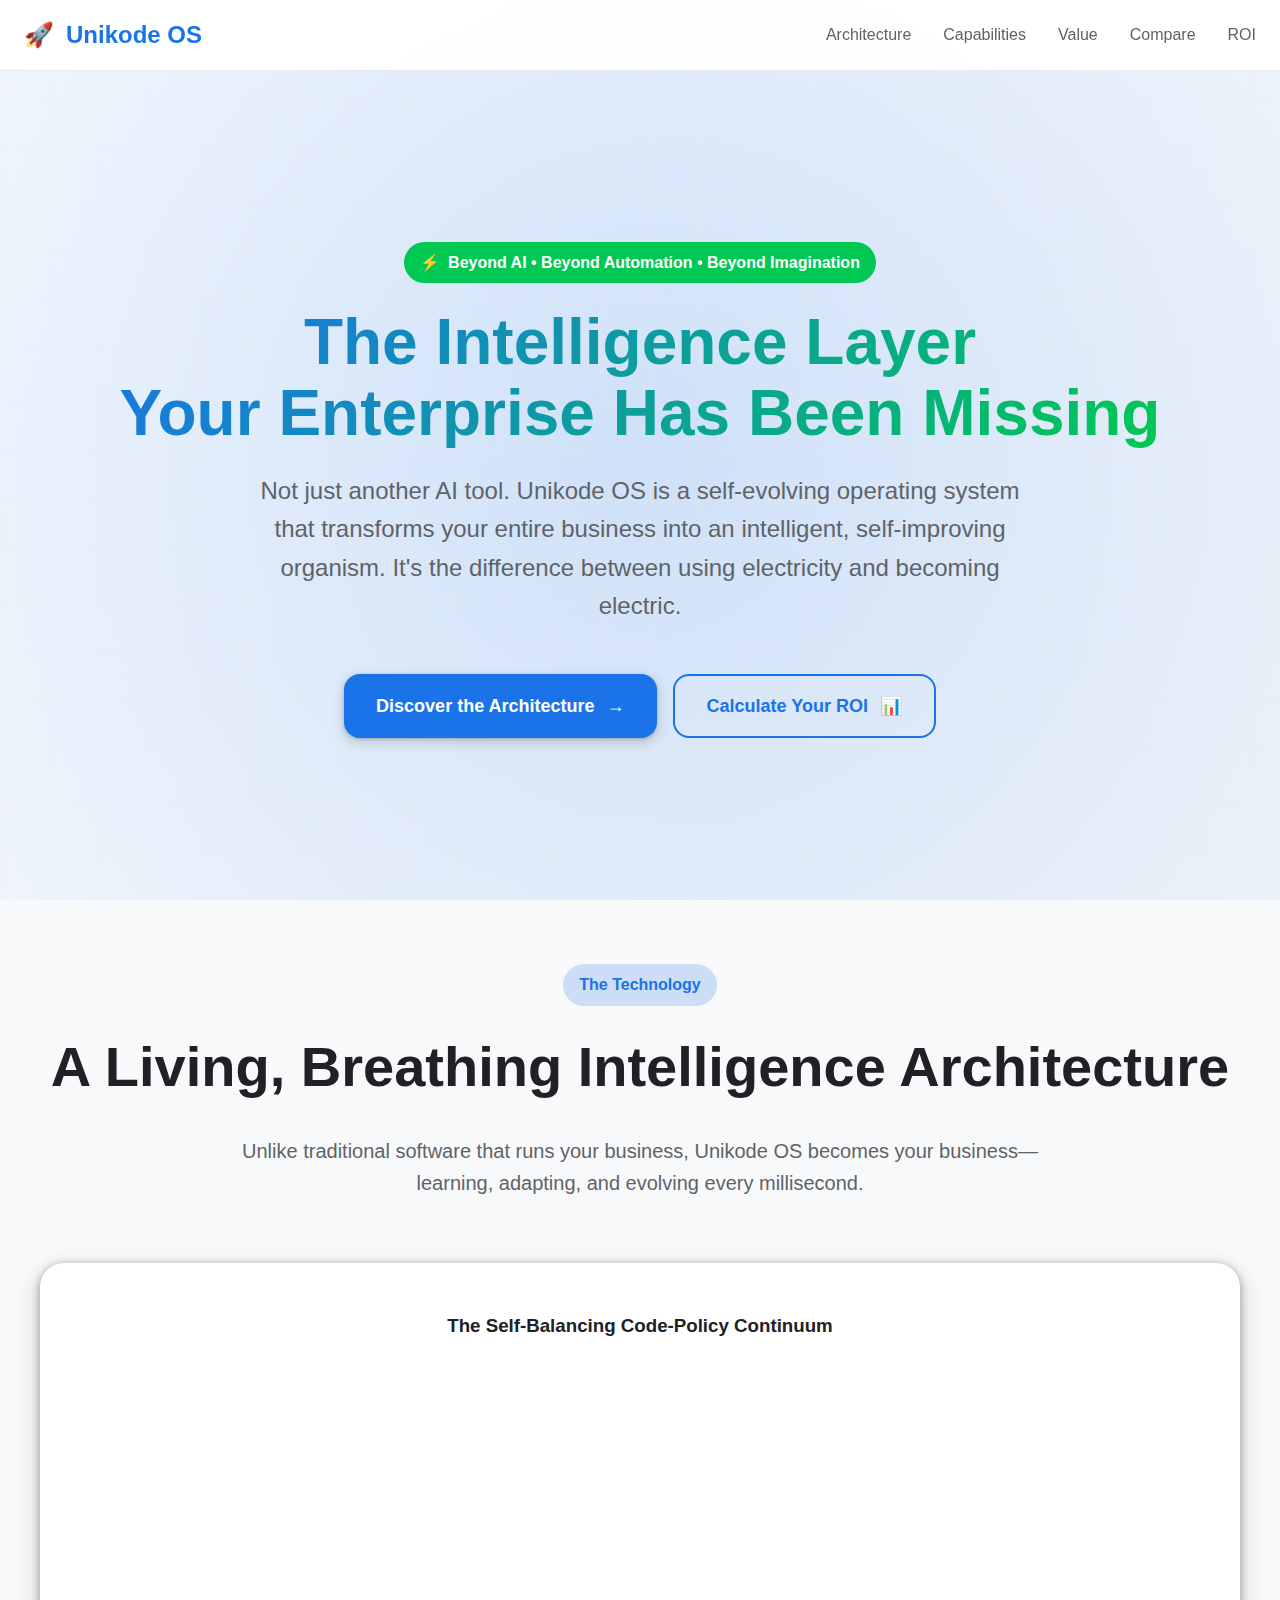
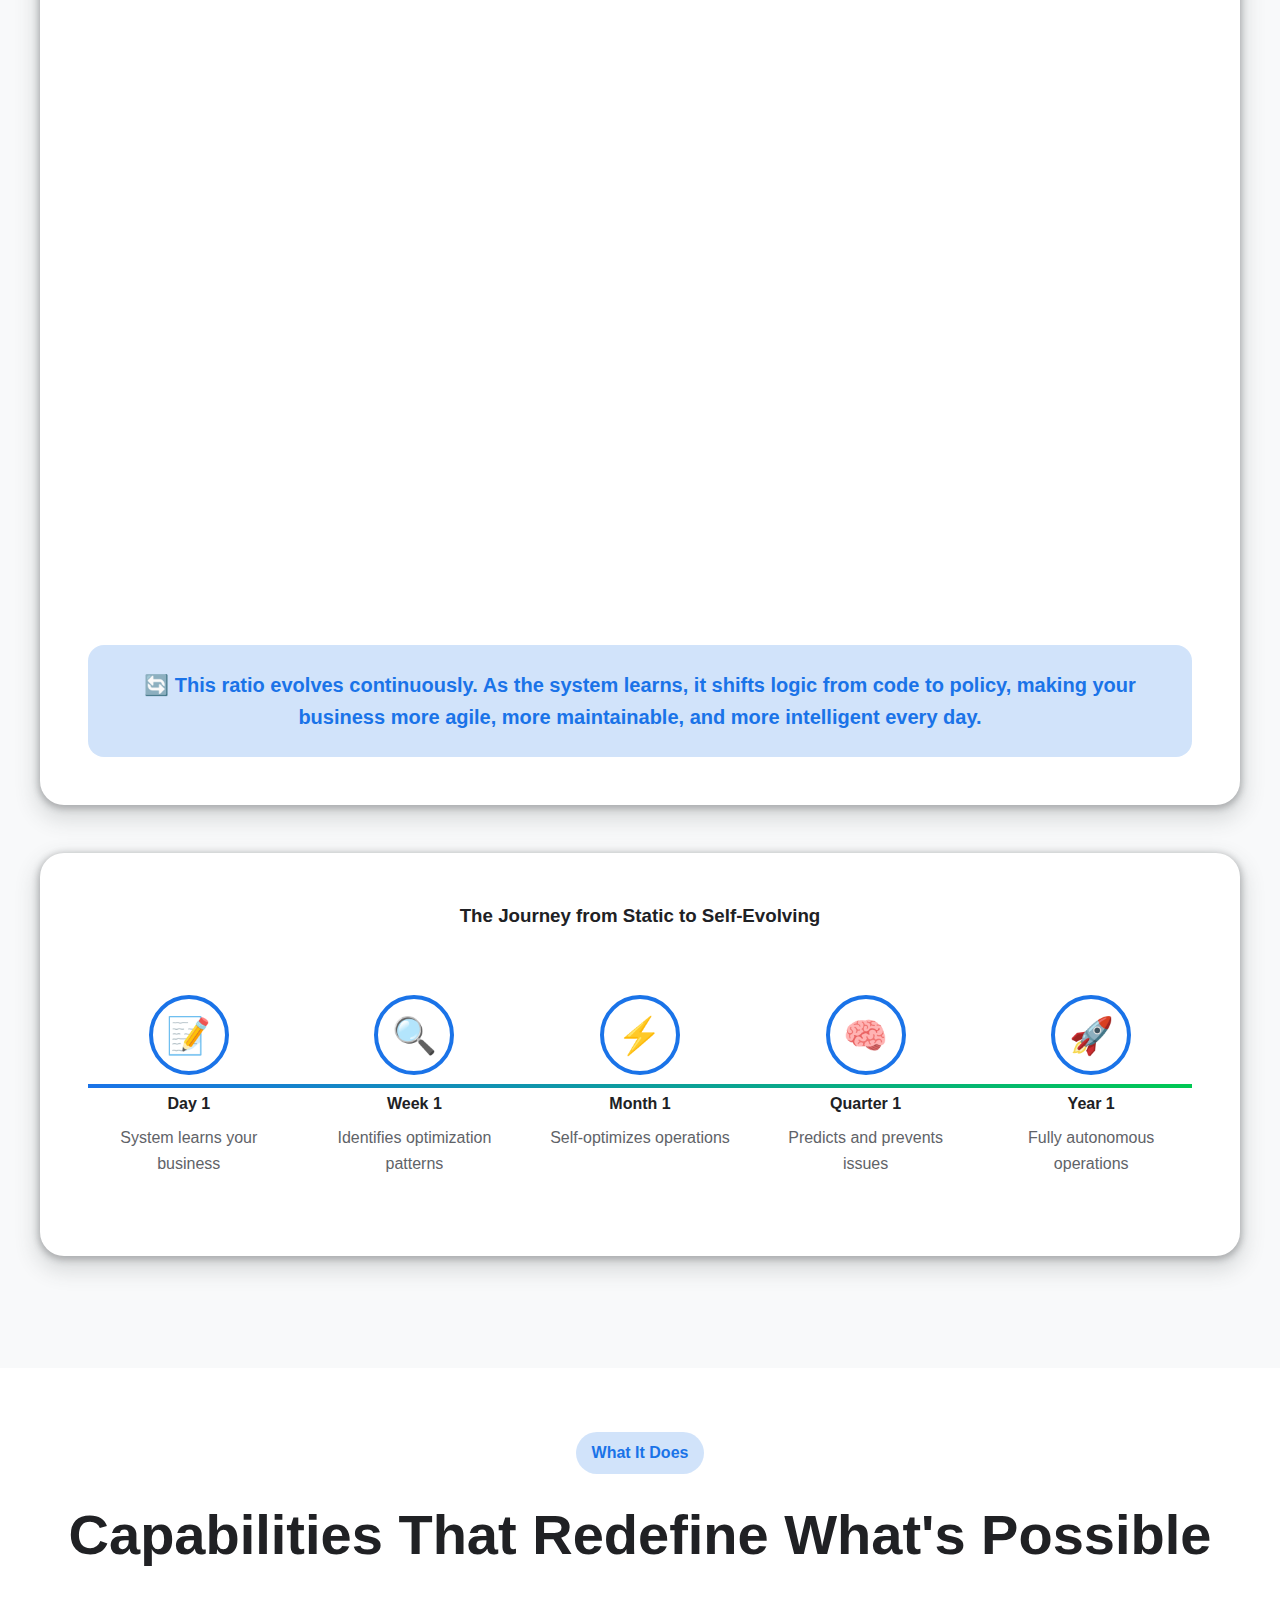
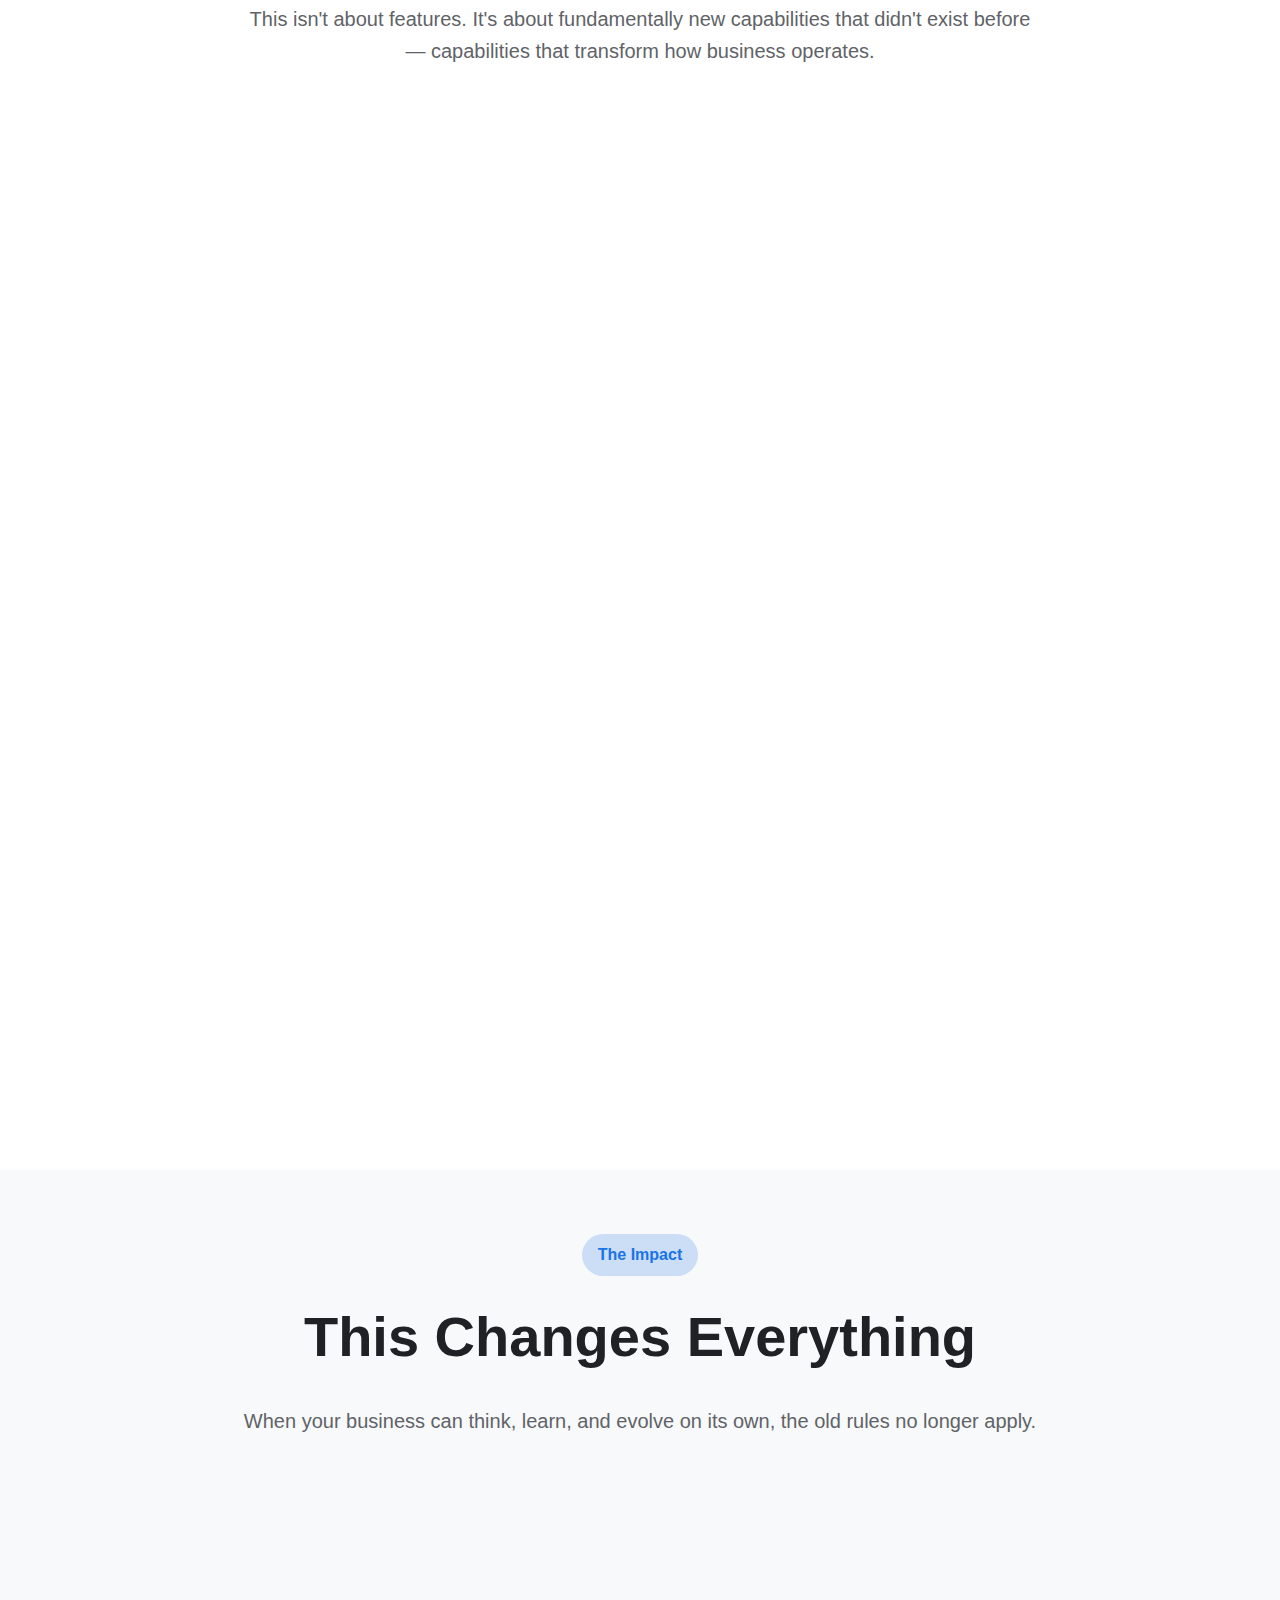
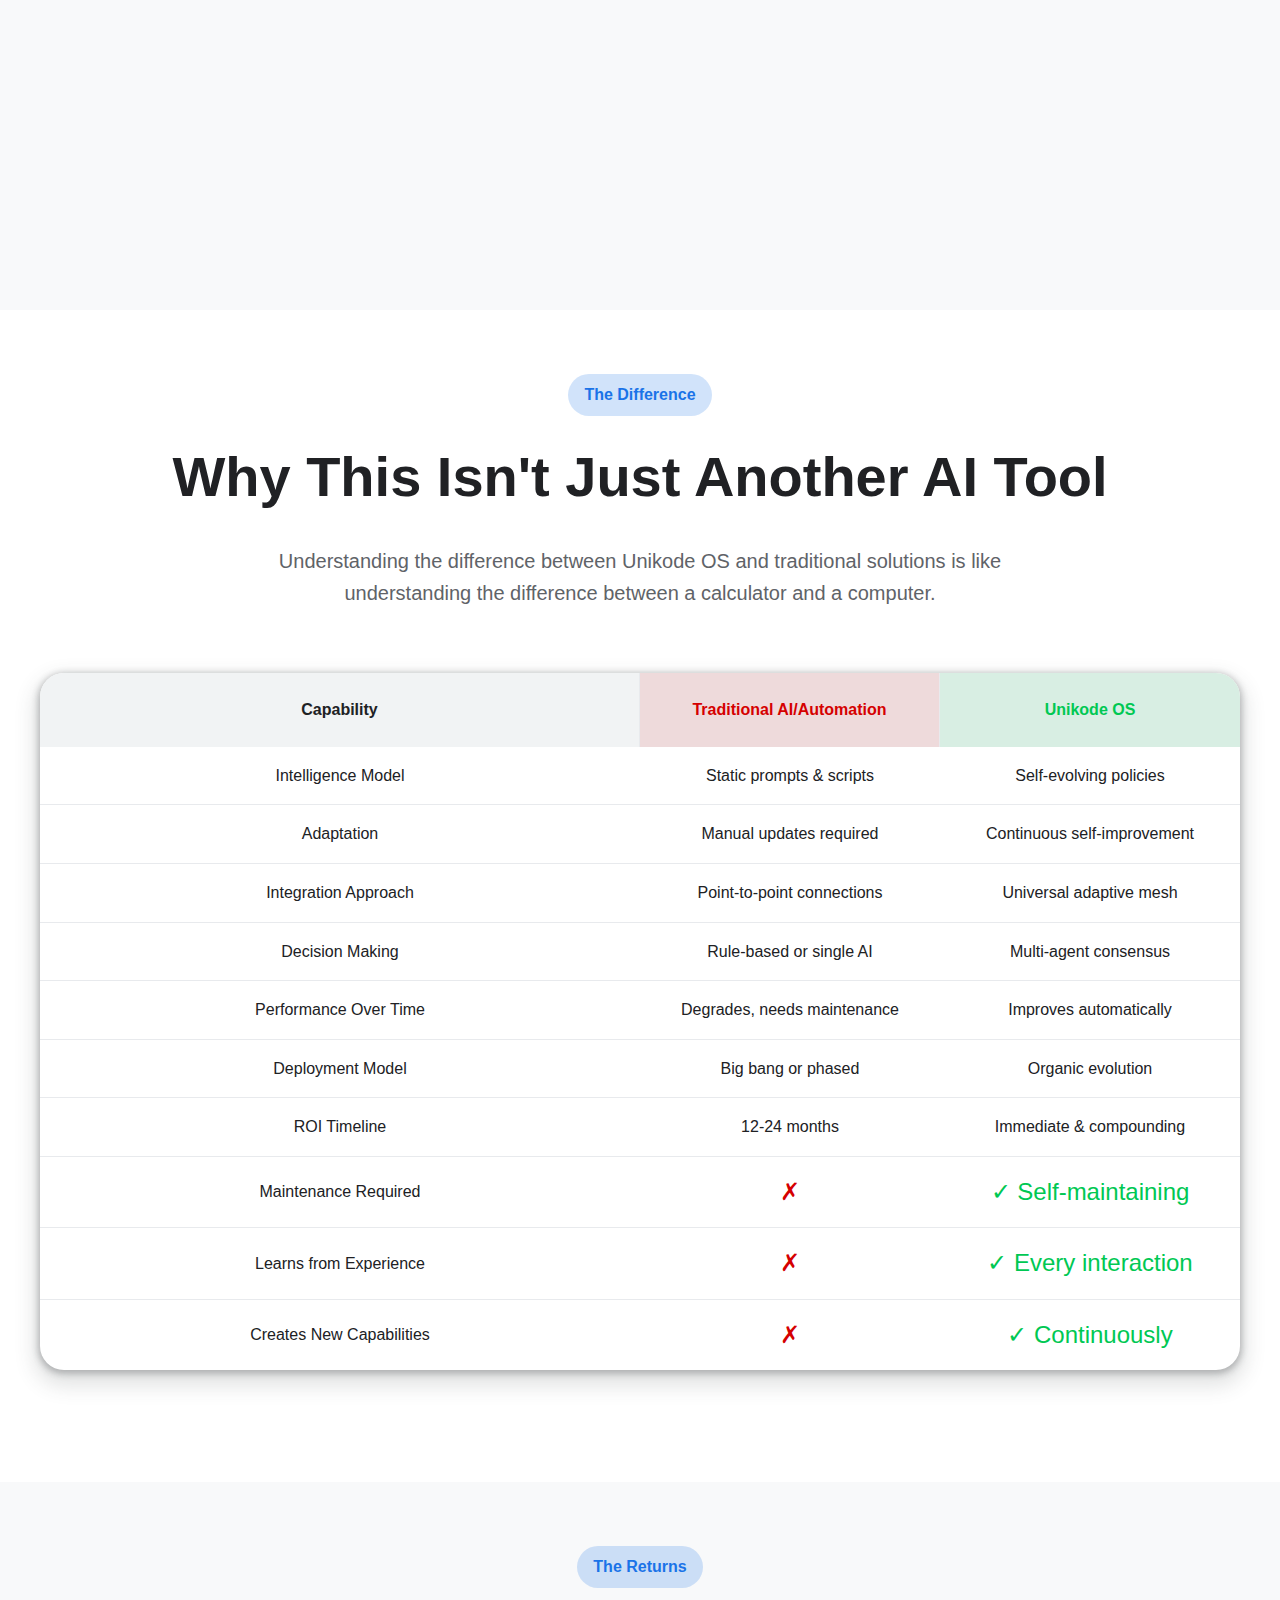
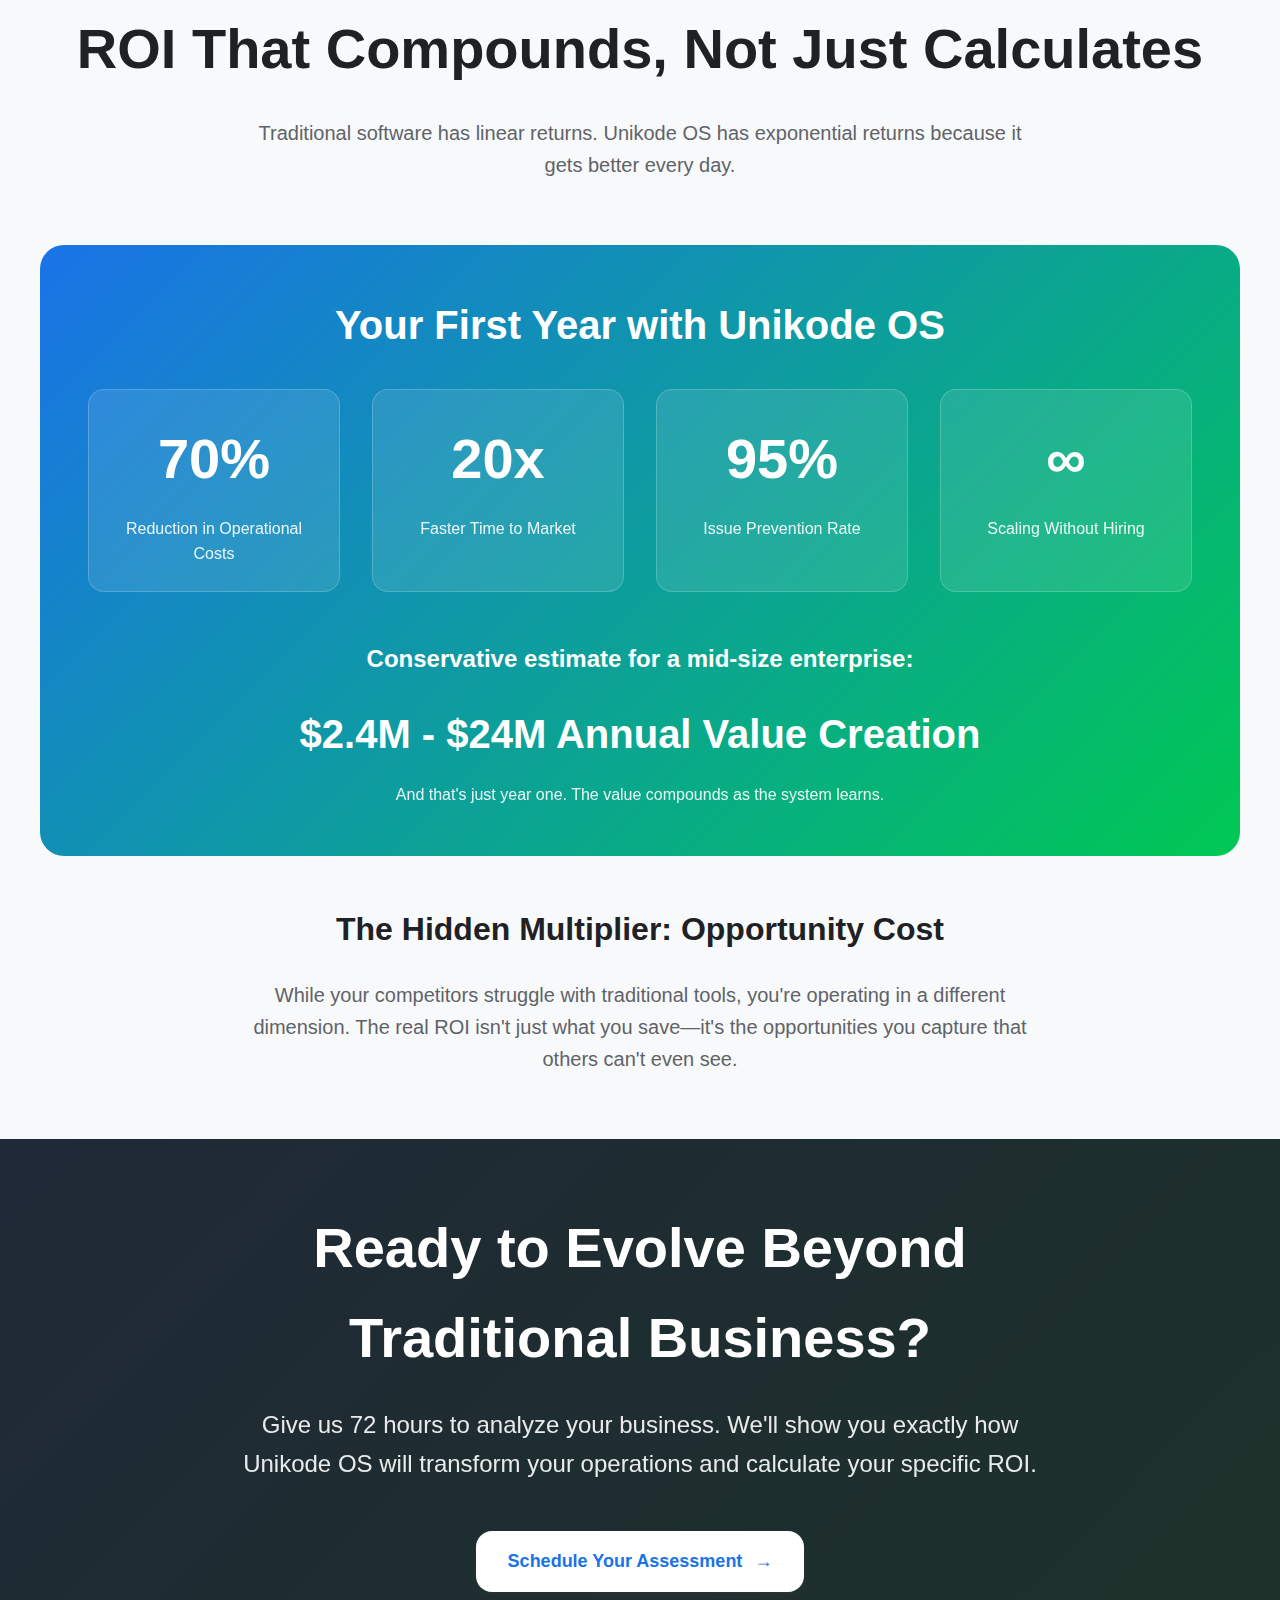
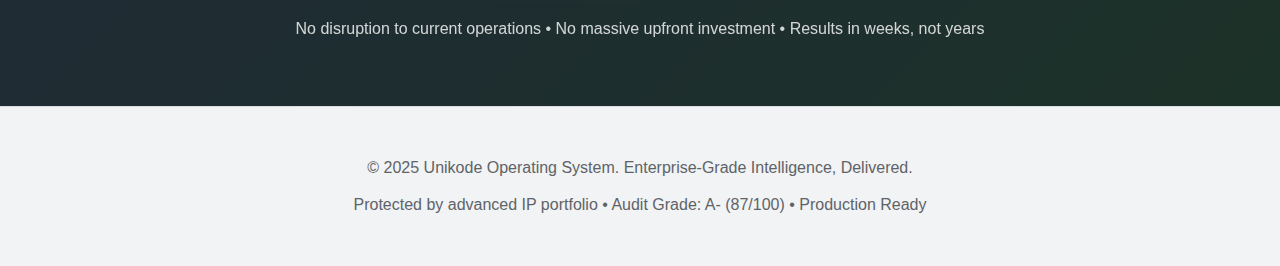
<file: unikode-website.html>
<!doctype html>
<html lang="en">
<head>
    <meta charset="utf-8">
    <meta name="viewport" content="width=device-width, initial-scale=1, viewport-fit=cover">
    <meta name="apple-mobile-web-app-capable" content="yes">
    <meta name="apple-mobile-web-app-status-bar-style" content="black-translucent">
    <title>Unikode OS: The Intelligence Layer Your Enterprise Has Been Missing</title>
    <style>
        /* Enhanced CSS Variables with Premium Feel */
        :root {
            /* Premium Color Palette */
            --primary: #1a73e8;
            --primary-dark: #1557b0;
            --primary-light: #4285f4;
            --primary-glow: rgba(26, 115, 232, 0.2);
            
            --secondary: #00c853;
            --secondary-dark: #00a843;
            --secondary-light: #00e676;
            
            --accent: #ff6d00;
            --accent-light: #ff9100;
            
            --success: #00c853;
            --warning: #ffab00;
            --danger: #d50000;
            --info: #00b8d4;
            
            /* Sophisticated Grays */
            --text-primary: #202124;
            --text-secondary: #5f6368;
            --text-muted: #9aa0a6;
            --text-inverse: #ffffff;
            
            --bg-primary: #ffffff;
            --bg-secondary: #f8f9fa;
            --bg-tertiary: #f1f3f4;
            --bg-elevated: #ffffff;
            --bg-dark: #202124;
            
            --border: #dadce0;
            --border-light: #e8eaed;
            
            /* Premium Shadows */
            --shadow-sm: 0 1px 2px 0 rgba(60,64,67,0.3), 0 1px 3px 1px rgba(60,64,67,0.15);
            --shadow-md: 0 1px 3px 0 rgba(60,64,67,0.3), 0 4px 8px 3px rgba(60,64,67,0.15);
            --shadow-lg: 0 2px 6px 2px rgba(60,64,67,0.3), 0 10px 20px 6px rgba(60,64,67,0.15);
            --shadow-xl: 0 4px 12px 4px rgba(60,64,67,0.3), 0 20px 40px 12px rgba(60,64,67,0.15);
            
            /* Spacing & Layout */
            --space-xs: 0.5rem;
            --space-sm: 0.75rem;
            --space-md: 1rem;
            --space-lg: 1.5rem;
            --space-xl: 2rem;
            --space-2xl: 3rem;
            --space-3xl: 4rem;
            
            /* Typography Scale */
            --text-xs: clamp(0.75rem, 1.5vw, 0.875rem);
            --text-sm: clamp(0.875rem, 2vw, 1rem);
            --text-base: clamp(1rem, 2.5vw, 1.125rem);
            --text-lg: clamp(1.125rem, 3vw, 1.25rem);
            --text-xl: clamp(1.25rem, 3.5vw, 1.5rem);
            --text-2xl: clamp(1.5rem, 4vw, 2rem);
            --text-3xl: clamp(2rem, 5vw, 2.5rem);
            --text-4xl: clamp(2.5rem, 6vw, 3.5rem);
            --text-5xl: clamp(3rem, 7vw, 4rem);
            
            /* Animations */
            --transition-fast: 150ms cubic-bezier(0.4, 0, 0.2, 1);
            --transition-base: 250ms cubic-bezier(0.4, 0, 0.2, 1);
            --transition-slow: 350ms cubic-bezier(0.4, 0, 0.2, 1);
            
            /* Borders */
            --radius-sm: 0.5rem;
            --radius-md: 0.75rem;
            --radius-lg: 1rem;
            --radius-xl: 1.5rem;
            --radius-2xl: 2rem;
            --radius-full: 9999px;
        }

        /* Dark Theme */
        @media (prefers-color-scheme: dark) {
            :root {
                --text-primary: #e8eaed;
                --text-secondary: #9aa0a6;
                --text-muted: #5f6368;
                
                --bg-primary: #202124;
                --bg-secondary: #292a2d;
                --bg-tertiary: #35363a;
                --bg-elevated: #292a2d;
                
                --border: #5f6368;
                --border-light: #35363a;
                
                --primary-glow: rgba(66, 133, 244, 0.3);
            }
        }

        /* Reset & Base */
        *, *::before, *::after {
            margin: 0;
            padding: 0;
            box-sizing: border-box;
        }

        html {
            font-family: -apple-system, BlinkMacSystemFont, 'Segoe UI', 'Roboto', 'Helvetica Neue', sans-serif;
            scroll-behavior: smooth;
            scroll-padding-top: 80px;
        }

        body {
            background: var(--bg-primary);
            color: var(--text-primary);
            line-height: 1.6;
            overflow-x: hidden;
            position: relative;
        }

        /* Skip Links */
        .skip-links {
            position: absolute;
            top: -100px;
            left: 0;
            background: var(--primary);
            color: var(--text-inverse);
            padding: var(--space-sm) var(--space-md);
            text-decoration: none;
            z-index: 10000;
            border-radius: var(--radius-md);
        }

        .skip-links:focus {
            top: var(--space-sm);
            left: var(--space-sm);
        }

        /* Navigation Bar */
        .navbar {
            position: fixed;
            top: 0;
            left: 0;
            right: 0;
            background: rgba(255, 255, 255, 0.95);
            backdrop-filter: blur(10px);
            -webkit-backdrop-filter: blur(10px);
            border-bottom: 1px solid var(--border-light);
            z-index: 1000;
            transition: var(--transition-base);
        }

        @media (prefers-color-scheme: dark) {
            .navbar {
                background: rgba(32, 33, 36, 0.95);
            }
        }

        .navbar-content {
            max-width: 1400px;
            margin: 0 auto;
            padding: var(--space-md) var(--space-lg);
            display: flex;
            justify-content: space-between;
            align-items: center;
        }

        .navbar-brand {
            font-size: var(--text-xl);
            font-weight: 700;
            color: var(--primary);
            text-decoration: none;
            display: flex;
            align-items: center;
            gap: var(--space-sm);
        }

        .navbar-menu {
            display: flex;
            gap: var(--space-xl);
            list-style: none;
        }

        @media (max-width: 768px) {
            .navbar-menu {
                display: none;
            }
        }

        .navbar-link {
            color: var(--text-secondary);
            text-decoration: none;
            font-weight: 500;
            transition: var(--transition-fast);
            position: relative;
        }

        .navbar-link:hover {
            color: var(--primary);
        }

        .navbar-link::after {
            content: '';
            position: absolute;
            bottom: -5px;
            left: 0;
            right: 0;
            height: 2px;
            background: var(--primary);
            transform: scaleX(0);
            transition: transform var(--transition-base);
        }

        .navbar-link:hover::after {
            transform: scaleX(1);
        }

        /* Hero Section */
        .hero {
            min-height: 100vh;
            display: flex;
            align-items: center;
            justify-content: center;
            position: relative;
            overflow: hidden;
            background: linear-gradient(135deg, var(--bg-primary) 0%, var(--bg-secondary) 100%);
            padding-top: 80px;
        }

        .hero-background {
            position: absolute;
            top: 0;
            left: 0;
            right: 0;
            bottom: 0;
            overflow: hidden;
        }

        .hero-gradient {
            position: absolute;
            width: 200%;
            height: 200%;
            top: -50%;
            left: -50%;
            background: radial-gradient(circle at center, var(--primary-glow) 0%, transparent 70%);
            animation: rotate 30s linear infinite;
        }

        @keyframes rotate {
            from { transform: rotate(0deg); }
            to { transform: rotate(360deg); }
        }

        .hero-grid {
            position: absolute;
            top: 0;
            left: 0;
            right: 0;
            bottom: 0;
            background-image: 
                linear-gradient(var(--border-light) 1px, transparent 1px),
                linear-gradient(90deg, var(--border-light) 1px, transparent 1px);
            background-size: 50px 50px;
            opacity: 0.3;
        }

        .hero-content {
            position: relative;
            z-index: 1;
            max-width: 1200px;
            margin: 0 auto;
            padding: var(--space-2xl);
            text-align: center;
        }

        .hero-badge {
            display: inline-flex;
            align-items: center;
            gap: var(--space-xs);
            background: var(--success);
            color: white;
            padding: var(--space-xs) var(--space-md);
            border-radius: var(--radius-full);
            font-size: var(--text-sm);
            font-weight: 600;
            margin-bottom: var(--space-lg);
            animation: fadeInDown 0.6s ease-out;
        }

        @keyframes fadeInDown {
            from {
                opacity: 0;
                transform: translateY(-20px);
            }
            to {
                opacity: 1;
                transform: translateY(0);
            }
        }

        .hero-title {
            font-size: var(--text-5xl);
            font-weight: 800;
            line-height: 1.1;
            margin-bottom: var(--space-lg);
            background: linear-gradient(135deg, var(--primary), var(--secondary));
            -webkit-background-clip: text;
            -webkit-text-fill-color: transparent;
            background-clip: text;
            animation: fadeInUp 0.6s ease-out 0.2s both;
        }

        @keyframes fadeInUp {
            from {
                opacity: 0;
                transform: translateY(20px);
            }
            to {
                opacity: 1;
                transform: translateY(0);
            }
        }

        .hero-subtitle {
            font-size: var(--text-xl);
            color: var(--text-secondary);
            max-width: 800px;
            margin: 0 auto var(--space-2xl);
            line-height: 1.6;
            animation: fadeInUp 0.6s ease-out 0.4s both;
        }

        .hero-buttons {
            display: flex;
            gap: var(--space-md);
            justify-content: center;
            flex-wrap: wrap;
            animation: fadeInUp 0.6s ease-out 0.6s both;
        }

        .btn {
            padding: var(--space-md) var(--space-xl);
            border-radius: var(--radius-lg);
            font-weight: 600;
            text-decoration: none;
            transition: all var(--transition-base);
            display: inline-flex;
            align-items: center;
            gap: var(--space-sm);
            cursor: pointer;
            border: none;
            font-size: var(--text-base);
        }

        .btn-primary {
            background: var(--primary);
            color: white;
            box-shadow: var(--shadow-md);
        }

        .btn-primary:hover {
            background: var(--primary-dark);
            transform: translateY(-2px);
            box-shadow: var(--shadow-lg);
        }

        .btn-secondary {
            background: transparent;
            color: var(--primary);
            border: 2px solid var(--primary);
        }

        .btn-secondary:hover {
            background: var(--primary);
            color: white;
            transform: translateY(-2px);
        }

        /* Section Styles */
        .section {
            padding: var(--space-3xl) var(--space-lg);
            position: relative;
        }

        .section-alt {
            background: var(--bg-secondary);
        }

        .container {
            max-width: 1200px;
            margin: 0 auto;
        }

        .section-header {
            text-align: center;
            margin-bottom: var(--space-3xl);
        }

        .section-badge {
            display: inline-block;
            background: var(--primary-glow);
            color: var(--primary);
            padding: var(--space-xs) var(--space-md);
            border-radius: var(--radius-full);
            font-size: var(--text-sm);
            font-weight: 600;
            margin-bottom: var(--space-md);
        }

        .section-title {
            font-size: var(--text-4xl);
            font-weight: 700;
            margin-bottom: var(--space-lg);
            color: var(--text-primary);
        }

        .section-subtitle {
            font-size: var(--text-lg);
            color: var(--text-secondary);
            max-width: 800px;
            margin: 0 auto;
        }

        /* Architecture Visualization */
        .architecture-visual {
            background: var(--bg-elevated);
            border-radius: var(--radius-xl);
            padding: var(--space-2xl);
            box-shadow: var(--shadow-lg);
            margin: var(--space-2xl) 0;
            position: relative;
            overflow: hidden;
        }

        .architecture-layers {
            display: grid;
            gap: var(--space-lg);
        }

        .architecture-layer {
            background: var(--bg-secondary);
            border-radius: var(--radius-lg);
            padding: var(--space-lg);
            border: 2px solid var(--border);
            transition: all var(--transition-base);
            position: relative;
        }

        .architecture-layer:hover {
            transform: translateX(8px);
            border-color: var(--primary);
            box-shadow: var(--shadow-md);
        }

        .layer-header {
            display: flex;
            align-items: center;
            gap: var(--space-md);
            margin-bottom: var(--space-md);
        }

        .layer-icon {
            width: 48px;
            height: 48px;
            background: linear-gradient(135deg, var(--primary), var(--secondary));
            border-radius: var(--radius-md);
            display: flex;
            align-items: center;
            justify-content: center;
            color: white;
            font-size: 24px;
        }

        .layer-title {
            font-size: var(--text-xl);
            font-weight: 600;
            color: var(--text-primary);
        }

        .layer-percentage {
            margin-left: auto;
            font-size: var(--text-2xl);
            font-weight: 700;
            color: var(--primary);
        }

        .layer-description {
            color: var(--text-secondary);
            margin-bottom: var(--space-md);
        }

        .layer-components {
            display: flex;
            flex-wrap: wrap;
            gap: var(--space-sm);
        }

        .component-chip {
            background: var(--bg-tertiary);
            padding: var(--space-xs) var(--space-sm);
            border-radius: var(--radius-md);
            font-size: var(--text-sm);
            color: var(--text-secondary);
            border: 1px solid var(--border-light);
        }

        /* Evolution Diagram */
        .evolution-container {
            background: var(--bg-elevated);
            border-radius: var(--radius-xl);
            padding: var(--space-2xl);
            box-shadow: var(--shadow-lg);
            margin: var(--space-2xl) 0;
        }

        .evolution-timeline {
            position: relative;
            padding: var(--space-xl) 0;
        }

        .evolution-line {
            position: absolute;
            top: 50%;
            left: 0;
            right: 0;
            height: 4px;
            background: linear-gradient(90deg, var(--primary), var(--secondary));
            transform: translateY(-50%);
        }

        .evolution-stages {
            display: grid;
            grid-template-columns: repeat(auto-fit, minmax(200px, 1fr));
            gap: var(--space-lg);
            position: relative;
        }

        .evolution-stage {
            text-align: center;
            position: relative;
        }

        .stage-icon {
            width: 80px;
            height: 80px;
            margin: 0 auto var(--space-md);
            background: var(--bg-primary);
            border: 4px solid var(--primary);
            border-radius: var(--radius-full);
            display: flex;
            align-items: center;
            justify-content: center;
            font-size: 36px;
            position: relative;
            z-index: 1;
        }

        .stage-title {
            font-weight: 600;
            color: var(--text-primary);
            margin-bottom: var(--space-xs);
        }

        .stage-description {
            font-size: var(--text-sm);
            color: var(--text-secondary);
        }

        /* Capability Cards */
        .capabilities-grid {
            display: grid;
            grid-template-columns: repeat(auto-fit, minmax(300px, 1fr));
            gap: var(--space-xl);
            margin: var(--space-2xl) 0;
        }

        .capability-card {
            background: var(--bg-elevated);
            border-radius: var(--radius-lg);
            padding: var(--space-xl);
            box-shadow: var(--shadow-md);
            transition: all var(--transition-base);
            position: relative;
            overflow: hidden;
        }

        .capability-card::before {
            content: '';
            position: absolute;
            top: 0;
            left: 0;
            right: 0;
            height: 4px;
            background: linear-gradient(90deg, var(--primary), var(--secondary));
            transform: scaleX(0);
            transition: transform var(--transition-base);
        }

        .capability-card:hover::before {
            transform: scaleX(1);
        }

        .capability-card:hover {
            transform: translateY(-4px);
            box-shadow: var(--shadow-lg);
        }

        .capability-icon {
            width: 60px;
            height: 60px;
            background: var(--primary-glow);
            border-radius: var(--radius-md);
            display: flex;
            align-items: center;
            justify-content: center;
            font-size: 28px;
            margin-bottom: var(--space-md);
            color: var(--primary);
        }

        .capability-title {
            font-size: var(--text-xl);
            font-weight: 600;
            color: var(--text-primary);
            margin-bottom: var(--space-sm);
        }

        .capability-description {
            color: var(--text-secondary);
            margin-bottom: var(--space-md);
        }

        .capability-metrics {
            display: flex;
            gap: var(--space-md);
            padding-top: var(--space-md);
            border-top: 1px solid var(--border-light);
        }

        .metric-item {
            flex: 1;
        }

        .metric-value {
            font-size: var(--text-2xl);
            font-weight: 700;
            color: var(--primary);
        }

        .metric-label {
            font-size: var(--text-xs);
            color: var(--text-muted);
            text-transform: uppercase;
            letter-spacing: 0.05em;
        }

        /* Value Proposition */
        .value-props {
            display: grid;
            grid-template-columns: repeat(auto-fit, minmax(250px, 1fr));
            gap: var(--space-lg);
            margin: var(--space-2xl) 0;
        }

        .value-prop {
            text-align: center;
            padding: var(--space-lg);
        }

        .value-icon {
            width: 80px;
            height: 80px;
            margin: 0 auto var(--space-md);
            background: linear-gradient(135deg, var(--primary), var(--secondary));
            border-radius: var(--radius-full);
            display: flex;
            align-items: center;
            justify-content: center;
            color: white;
            font-size: 36px;
            box-shadow: var(--shadow-md);
        }

        .value-title {
            font-size: var(--text-lg);
            font-weight: 600;
            color: var(--text-primary);
            margin-bottom: var(--space-sm);
        }

        .value-description {
            font-size: var(--text-sm);
            color: var(--text-secondary);
        }

        /* Comparison Table */
        .comparison-table {
            background: var(--bg-elevated);
            border-radius: var(--radius-xl);
            overflow: hidden;
            box-shadow: var(--shadow-lg);
            margin: var(--space-2xl) 0;
        }

        .comparison-header {
            display: grid;
            grid-template-columns: 2fr 1fr 1fr;
            background: var(--bg-tertiary);
            font-weight: 600;
            text-align: center;
        }

        .comparison-header > div {
            padding: var(--space-lg);
            border-right: 1px solid var(--border-light);
        }

        .comparison-header > div:last-child {
            border-right: none;
        }

        .traditional-header {
            background: rgba(213, 0, 0, 0.1);
            color: var(--danger);
        }

        .unikode-header {
            background: rgba(0, 200, 83, 0.1);
            color: var(--success);
        }

        .comparison-row {
            display: grid;
            grid-template-columns: 2fr 1fr 1fr;
            border-bottom: 1px solid var(--border-light);
        }

        .comparison-row:last-child {
            border-bottom: none;
        }

        .comparison-row > div {
            padding: var(--space-md);
            display: flex;
            align-items: center;
            justify-content: center;
        }

        .comparison-feature {
            font-weight: 500;
            color: var(--text-primary);
            justify-content: flex-start;
            padding-left: var(--space-xl);
        }

        .comparison-no {
            color: var(--danger);
            font-size: 24px;
        }

        .comparison-yes {
            color: var(--success);
            font-size: 24px;
        }

        /* ROI Calculator */
        .roi-calculator {
            background: linear-gradient(135deg, var(--primary), var(--secondary));
            border-radius: var(--radius-xl);
            padding: var(--space-2xl);
            color: white;
            margin: var(--space-2xl) 0;
            position: relative;
            overflow: hidden;
        }

        .roi-content {
            position: relative;
            z-index: 1;
        }

        .roi-title {
            font-size: var(--text-3xl);
            font-weight: 700;
            margin-bottom: var(--space-lg);
            text-align: center;
        }

        .roi-metrics {
            display: grid;
            grid-template-columns: repeat(auto-fit, minmax(200px, 1fr));
            gap: var(--space-xl);
            margin: var(--space-xl) 0;
        }

        .roi-metric {
            text-align: center;
            background: rgba(255, 255, 255, 0.1);
            backdrop-filter: blur(10px);
            padding: var(--space-lg);
            border-radius: var(--radius-lg);
            border: 1px solid rgba(255, 255, 255, 0.2);
        }

        .roi-value {
            font-size: var(--text-4xl);
            font-weight: 700;
            margin-bottom: var(--space-sm);
        }

        .roi-label {
            font-size: var(--text-sm);
            opacity: 0.9;
        }

        /* CTA Section */
        .cta-section {
            background: var(--bg-dark);
            color: white;
            padding: var(--space-3xl) var(--space-lg);
            text-align: center;
            position: relative;
            overflow: hidden;
        }

        .cta-background {
            position: absolute;
            top: 0;
            left: 0;
            right: 0;
            bottom: 0;
            background: linear-gradient(135deg, var(--primary), var(--secondary));
            opacity: 0.1;
        }

        .cta-content {
            position: relative;
            z-index: 1;
            max-width: 800px;
            margin: 0 auto;
        }

        .cta-title {
            font-size: var(--text-4xl);
            font-weight: 700;
            margin-bottom: var(--space-lg);
        }

        .cta-description {
            font-size: var(--text-xl);
            margin-bottom: var(--space-2xl);
            opacity: 0.9;
        }

        /* Footer */
        .footer {
            background: var(--bg-tertiary);
            padding: var(--space-2xl) var(--space-lg);
            text-align: center;
            border-top: 1px solid var(--border);
        }

        .footer-content {
            max-width: 1200px;
            margin: 0 auto;
            color: var(--text-secondary);
            font-size: var(--text-sm);
        }

        /* Mobile Optimizations */
        @media (max-width: 768px) {
            .hero-title {
                font-size: var(--text-3xl);
            }
            
            .section {
                padding: var(--space-2xl) var(--space-md);
            }
            
            .comparison-header,
            .comparison-row {
                grid-template-columns: 1fr;
            }
            
            .comparison-header > div,
            .comparison-row > div {
                border-right: none;
                border-bottom: 1px solid var(--border-light);
            }
            
            .architecture-layer {
                padding: var(--space-md);
            }
            
            .layer-header {
                flex-direction: column;
                text-align: center;
            }
            
            .layer-percentage {
                margin-left: 0;
                margin-top: var(--space-sm);
            }
        }

        /* Animations */
        .fade-in {
            opacity: 0;
            animation: fadeIn 0.6s ease-out forwards;
        }

        @keyframes fadeIn {
            to {
                opacity: 1;
            }
        }

        .slide-in {
            opacity: 0;
            transform: translateY(20px);
            animation: slideIn 0.6s ease-out forwards;
        }

        @keyframes slideIn {
            to {
                opacity: 1;
                transform: translateY(0);
            }
        }

        /* Print Styles */
        @media print {
            .navbar, .footer, .cta-section {
                display: none;
            }
            
            body {
                font-size: 12pt;
            }
            
            .section {
                page-break-inside: avoid;
            }
        }
    </style>
</head>
<body>
    <!-- Skip Links -->
    <a href="#main-content" class="skip-links">Skip to main content</a>
    <a href="#navigation" class="skip-links">Skip to navigation</a>
    
    <!-- Navigation -->
    <nav class="navbar" id="navigation">
        <div class="navbar-content">
            <a href="#" class="navbar-brand">
                <span>🚀</span>
                <span>Unikode OS</span>
            </a>
            <ul class="navbar-menu">
                <li><a href="#architecture" class="navbar-link">Architecture</a></li>
                <li><a href="#capabilities" class="navbar-link">Capabilities</a></li>
                <li><a href="#value" class="navbar-link">Value</a></li>
                <li><a href="#comparison" class="navbar-link">Compare</a></li>
                <li><a href="#roi" class="navbar-link">ROI</a></li>
            </ul>
        </div>
    </nav>
    
    <!-- Hero Section -->
    <section class="hero" id="main-content">
        <div class="hero-background">
            <div class="hero-gradient"></div>
            <div class="hero-grid"></div>
        </div>
        <div class="hero-content">
            <div class="hero-badge">
                <span>⚡</span>
                <span>Beyond AI • Beyond Automation • Beyond Imagination</span>
            </div>
            <h1 class="hero-title">
                The Intelligence Layer<br>
                Your Enterprise Has Been Missing
            </h1>
            <p class="hero-subtitle">
                Not just another AI tool. Unikode OS is a self-evolving operating system that transforms 
                your entire business into an intelligent, self-improving organism. It's the difference between 
                using electricity and becoming electric.
            </p>
            <div class="hero-buttons">
                <a href="#architecture" class="btn btn-primary">
                    Discover the Architecture
                    <span>→</span>
                </a>
                <a href="#roi" class="btn btn-secondary">
                    Calculate Your ROI
                    <span>📊</span>
                </a>
            </div>
        </div>
    </section>
    
    <!-- Architecture Section -->
    <section class="section section-alt" id="architecture">
        <div class="container">
            <div class="section-header">
                <span class="section-badge">The Technology</span>
                <h2 class="section-title">A Living, Breathing Intelligence Architecture</h2>
                <p class="section-subtitle">
                    Unlike traditional software that runs your business, Unikode OS becomes your business—learning, 
                    adapting, and evolving every millisecond.
                </p>
            </div>
            
            <div class="architecture-visual">
                <h3 style="text-align: center; margin-bottom: var(--space-xl); color: var(--text-primary);">
                    The Self-Balancing Code-Policy Continuum
                </h3>
                
                <div class="architecture-layers">
                    <div class="architecture-layer">
                        <div class="layer-header">
                            <div class="layer-icon">📋</div>
                            <div>
                                <div class="layer-title">Policy as Code Layer</div>
                                <div class="layer-description">Business rules that write themselves</div>
                            </div>
                            <div class="layer-percentage">65%</div>
                        </div>
                        <div class="layer-description">
                            Your business logic expressed in structured YAML and JSON—not buried in code. 
                            These policies self-modify based on performance, constantly optimizing without human intervention.
                        </div>
                        <div class="layer-components">
                            <span class="component-chip">YAML Configurations</span>
                            <span class="component-chip">Business Rules</span>
                            <span class="component-chip">Compliance Policies</span>
                            <span class="component-chip">Workflow Definitions</span>
                            <span class="component-chip">Agent Behaviors</span>
                        </div>
                    </div>
                    
                    <div class="architecture-layer">
                        <div class="layer-header">
                            <div class="layer-icon">⚙️</div>
                            <div>
                                <div class="layer-title">Infrastructure as Code Layer</div>
                                <div class="layer-description">Self-provisioning, self-healing infrastructure</div>
                            </div>
                            <div class="layer-percentage">20%</div>
                        </div>
                        <div class="layer-description">
                            Infrastructure that manages itself. When the system needs more resources or different 
                            configurations, it writes the code to make it happen—no DevOps team required.
                        </div>
                        <div class="layer-components">
                            <span class="component-chip">Kubernetes Manifests</span>
                            <span class="component-chip">Terraform Scripts</span>
                            <span class="component-chip">CI/CD Pipelines</span>
                            <span class="component-chip">Service Mesh</span>
                        </div>
                    </div>
                    
                    <div class="architecture-layer">
                        <div class="layer-header">
                            <div class="layer-icon">💻</div>
                            <div>
                                <div class="layer-title">Execution Code Layer</div>
                                <div class="layer-description">High-performance runtime that never sleeps</div>
                            </div>
                            <div class="layer-percentage">15%</div>
                        </div>
                        <div class="layer-description">
                            Optimized Python and PowerShell that executes at machine speed. This layer shrinks over 
                            time as the system learns to express more logic through policies—the ultimate efficiency.
                        </div>
                        <div class="layer-components">
                            <span class="component-chip">Python Runtime</span>
                            <span class="component-chip">PowerShell Scripts</span>
                            <span class="component-chip">API Handlers</span>
                            <span class="component-chip">Data Processors</span>
                        </div>
                    </div>
                </div>
                
                <div style="margin-top: var(--space-2xl); padding: var(--space-lg); background: var(--primary-glow); border-radius: var(--radius-lg); text-align: center;">
                    <p style="font-size: var(--text-lg); color: var(--primary); font-weight: 600; margin: 0;">
                        🔄 This ratio evolves continuously. As the system learns, it shifts logic from code to policy,
                        making your business more agile, more maintainable, and more intelligent every day.
                    </p>
                </div>
            </div>
            
            <!-- Evolution Timeline -->
            <div class="evolution-container">
                <h3 style="text-align: center; margin-bottom: var(--space-xl); color: var(--text-primary);">
                    The Journey from Static to Self-Evolving
                </h3>
                
                <div class="evolution-timeline">
                    <div class="evolution-line"></div>
                    <div class="evolution-stages">
                        <div class="evolution-stage">
                            <div class="stage-icon">📝</div>
                            <div class="stage-title">Day 1</div>
                            <div class="stage-description">System learns your business</div>
                        </div>
                        <div class="evolution-stage">
                            <div class="stage-icon">🔍</div>
                            <div class="stage-title">Week 1</div>
                            <div class="stage-description">Identifies optimization patterns</div>
                        </div>
                        <div class="evolution-stage">
                            <div class="stage-icon">⚡</div>
                            <div class="stage-title">Month 1</div>
                            <div class="stage-description">Self-optimizes operations</div>
                        </div>
                        <div class="evolution-stage">
                            <div class="stage-icon">🧠</div>
                            <div class="stage-title">Quarter 1</div>
                            <div class="stage-description">Predicts and prevents issues</div>
                        </div>
                        <div class="evolution-stage">
                            <div class="stage-icon">🚀</div>
                            <div class="stage-title">Year 1</div>
                            <div class="stage-description">Fully autonomous operations</div>
                        </div>
                    </div>
                </div>
            </div>
        </div>
    </section>
    
    <!-- Capabilities Section -->
    <section class="section" id="capabilities">
        <div class="container">
            <div class="section-header">
                <span class="section-badge">What It Does</span>
                <h2 class="section-title">Capabilities That Redefine What's Possible</h2>
                <p class="section-subtitle">
                    This isn't about features. It's about fundamentally new capabilities that didn't exist before—
                    capabilities that transform how business operates.
                </p>
            </div>
            
            <div class="capabilities-grid">
                <div class="capability-card">
                    <div class="capability-icon">🧬</div>
                    <h3 class="capability-title">Self-Writing Policies</h3>
                    <p class="capability-description">
                        The system observes patterns in your business and automatically writes new policies 
                        to handle them. It's like having a team of consultants who never sleep and implement 
                        their own recommendations instantly.
                    </p>
                    <div class="capability-metrics">
                        <div class="metric-item">
                            <div class="metric-value">180+</div>
                            <div class="metric-label">Auto-Generated Metrics</div>
                        </div>
                        <div class="metric-item">
                            <div class="metric-value">24/7</div>
                            <div class="metric-label">Continuous Learning</div>
                        </div>
                    </div>
                </div>
                
                <div class="capability-card">
                    <div class="capability-icon">🎭</div>
                    <h3 class="capability-title">Intelligent Agent Orchestra</h3>
                    <p class="capability-description">
                        Nine specialized AI agents work in perfect harmony—each an expert in their domain, 
                        all coordinated by a chief orchestrator. They delegate, collaborate, and evolve together.
                    </p>
                    <div class="capability-metrics">
                        <div class="metric-item">
                            <div class="metric-value">9</div>
                            <div class="metric-label">Specialized Agents</div>
                        </div>
                        <div class="metric-item">
                            <div class="metric-value">∞</div>
                            <div class="metric-label">Task Capacity</div>
                        </div>
                    </div>
                </div>
                
                <div class="capability-card">
                    <div class="capability-icon">🔮</div>
                    <h3 class="capability-title">Predictive Operations</h3>
                    <p class="capability-description">
                        Don't just respond to problems—prevent them. The system learns from every interaction 
                        and predicts issues weeks before they occur, automatically taking corrective action.
                    </p>
                    <div class="capability-metrics">
                        <div class="metric-item">
                            <div class="metric-value">3 weeks</div>
                            <div class="metric-label">Prediction Window</div>
                        </div>
                        <div class="metric-item">
                            <div class="metric-value">95%</div>
                            <div class="metric-label">Prevention Rate</div>
                        </div>
                    </div>
                </div>
                
                <div class="capability-card">
                    <div class="capability-icon">🌐</div>
                    <h3 class="capability-title">Universal Integration</h3>
                    <p class="capability-description">
                        Connect to any system, any database, any API—without writing integration code. 
                        The system learns protocols and creates its own connectors on demand.
                    </p>
                    <div class="capability-metrics">
                        <div class="metric-item">
                            <div class="metric-value">21+</div>
                            <div class="metric-label">Native Integrations</div>
                        </div>
                        <div class="metric-item">
                            <div class="metric-value">∞</div>
                            <div class="metric-label">Learnable Protocols</div>
                        </div>
                    </div>
                </div>
                
                <div class="capability-card">
                    <div class="capability-icon">⏱️</div>
                    <h3 class="capability-title">Time Compression</h3>
                    <p class="capability-description">
                        What used to take weeks now happens in hours. Testing that took 6 weeks? 
                        Now 48 hours. Integration projects? Days instead of months.
                    </p>
                    <div class="capability-metrics">
                        <div class="metric-item">
                            <div class="metric-value">20x</div>
                            <div class="metric-label">Faster Testing</div>
                        </div>
                        <div class="metric-item">
                            <div class="metric-value">10x</div>
                            <div class="metric-label">Faster Deployment</div>
                        </div>
                    </div>
                </div>
                
                <div class="capability-card">
                    <div class="capability-icon">🛡️</div>
                    <h3 class="capability-title">Self-Defending Security</h3>
                    <p class="capability-description">
                        Security that evolves faster than threats. The system writes its own security 
                        policies, patches its own vulnerabilities, and learns from every attack attempt.
                    </p>
                    <div class="capability-metrics">
                        <div class="metric-item">
                            <div class="metric-value">100ms</div>
                            <div class="metric-label">Response Time</div>
                        </div>
                        <div class="metric-item">
                            <div class="metric-value">Zero</div>
                            <div class="metric-label">Human Intervention</div>
                        </div>
                    </div>
                </div>
            </div>
        </div>
    </section>
    
    <!-- Value Proposition Section -->
    <section class="section section-alt" id="value">
        <div class="container">
            <div class="section-header">
                <span class="section-badge">The Impact</span>
                <h2 class="section-title">This Changes Everything</h2>
                <p class="section-subtitle">
                    When your business can think, learn, and evolve on its own, 
                    the old rules no longer apply.
                </p>
            </div>
            
            <div class="value-props">
                <div class="value-prop">
                    <div class="value-icon">💡</div>
                    <div class="value-title">From Reactive to Predictive</div>
                    <div class="value-description">
                        Stop firefighting. Start preventing fires before they spark.
                    </div>
                </div>
                
                <div class="value-prop">
                    <div class="value-icon">🏃</div>
                    <div class="value-title">From Months to Minutes</div>
                    <div class="value-description">
                        Deploy changes instantly. Test in real-time. Evolve continuously.
                    </div>
                </div>
                
                <div class="value-prop">
                    <div class="value-icon">📈</div>
                    <div class="value-title">From Linear to Exponential</div>
                    <div class="value-description">
                        Growth that accelerates. Improvements that compound. Success that scales.
                    </div>
                </div>
                
                <div class="value-prop">
                    <div class="value-icon">🎯</div>
                    <div class="value-title">From Guessing to Knowing</div>
                    <div class="value-description">
                        Data-driven decisions made at the speed of thought, not committees.
                    </div>
                </div>
            </div>
        </div>
    </section>
    
    <!-- Comparison Section -->
    <section class="section" id="comparison">
        <div class="container">
            <div class="section-header">
                <span class="section-badge">The Difference</span>
                <h2 class="section-title">Why This Isn't Just Another AI Tool</h2>
                <p class="section-subtitle">
                    Understanding the difference between Unikode OS and traditional solutions 
                    is like understanding the difference between a calculator and a computer.
                </p>
            </div>
            
            <div class="comparison-table">
                <div class="comparison-header">
                    <div>Capability</div>
                    <div class="traditional-header">Traditional AI/Automation</div>
                    <div class="unikode-header">Unikode OS</div>
                </div>
                
                <div class="comparison-row">
                    <div class="comparison-feature">Intelligence Model</div>
                    <div>Static prompts & scripts</div>
                    <div>Self-evolving policies</div>
                </div>
                
                <div class="comparison-row">
                    <div class="comparison-feature">Adaptation</div>
                    <div>Manual updates required</div>
                    <div>Continuous self-improvement</div>
                </div>
                
                <div class="comparison-row">
                    <div class="comparison-feature">Integration Approach</div>
                    <div>Point-to-point connections</div>
                    <div>Universal adaptive mesh</div>
                </div>
                
                <div class="comparison-row">
                    <div class="comparison-feature">Decision Making</div>
                    <div>Rule-based or single AI</div>
                    <div>Multi-agent consensus</div>
                </div>
                
                <div class="comparison-row">
                    <div class="comparison-feature">Performance Over Time</div>
                    <div>Degrades, needs maintenance</div>
                    <div>Improves automatically</div>
                </div>
                
                <div class="comparison-row">
                    <div class="comparison-feature">Deployment Model</div>
                    <div>Big bang or phased</div>
                    <div>Organic evolution</div>
                </div>
                
                <div class="comparison-row">
                    <div class="comparison-feature">ROI Timeline</div>
                    <div>12-24 months</div>
                    <div>Immediate & compounding</div>
                </div>
                
                <div class="comparison-row">
                    <div class="comparison-feature">Maintenance Required</div>
                    <div class="comparison-no">✗</div>
                    <div class="comparison-yes">✓ Self-maintaining</div>
                </div>
                
                <div class="comparison-row">
                    <div class="comparison-feature">Learns from Experience</div>
                    <div class="comparison-no">✗</div>
                    <div class="comparison-yes">✓ Every interaction</div>
                </div>
                
                <div class="comparison-row">
                    <div class="comparison-feature">Creates New Capabilities</div>
                    <div class="comparison-no">✗</div>
                    <div class="comparison-yes">✓ Continuously</div>
                </div>
            </div>
        </div>
    </section>
    
    <!-- ROI Section -->
    <section class="section section-alt" id="roi">
        <div class="container">
            <div class="section-header">
                <span class="section-badge">The Returns</span>
                <h2 class="section-title">ROI That Compounds, Not Just Calculates</h2>
                <p class="section-subtitle">
                    Traditional software has linear returns. Unikode OS has exponential returns 
                    because it gets better every day.
                </p>
            </div>
            
            <div class="roi-calculator">
                <div class="roi-content">
                    <h3 class="roi-title">Your First Year with Unikode OS</h3>
                    
                    <div class="roi-metrics">
                        <div class="roi-metric">
                            <div class="roi-value">70%</div>
                            <div class="roi-label">Reduction in Operational Costs</div>
                        </div>
                        <div class="roi-metric">
                            <div class="roi-value">20x</div>
                            <div class="roi-label">Faster Time to Market</div>
                        </div>
                        <div class="roi-metric">
                            <div class="roi-value">95%</div>
                            <div class="roi-label">Issue Prevention Rate</div>
                        </div>
                        <div class="roi-metric">
                            <div class="roi-value">∞</div>
                            <div class="roi-label">Scaling Without Hiring</div>
                        </div>
                    </div>
                    
                    <div style="text-align: center; margin-top: var(--space-2xl);">
                        <p style="font-size: var(--text-xl); margin-bottom: var(--space-lg);">
                            <strong>Conservative estimate for a mid-size enterprise:</strong>
                        </p>
                        <p style="font-size: var(--text-3xl); font-weight: 700;">
                            $2.4M - $24M Annual Value Creation
                        </p>
                        <p style="font-size: var(--text-md); opacity: 0.9; margin-top: var(--space-md);">
                            And that's just year one. The value compounds as the system learns.
                        </p>
                    </div>
                </div>
            </div>
            
            <div style="margin-top: var(--space-2xl); text-align: center;">
                <h3 style="font-size: var(--text-2xl); margin-bottom: var(--space-lg); color: var(--text-primary);">
                    The Hidden Multiplier: Opportunity Cost
                </h3>
                <p style="font-size: var(--text-lg); color: var(--text-secondary); max-width: 800px; margin: 0 auto;">
                    While your competitors struggle with traditional tools, you're operating in a different dimension. 
                    The real ROI isn't just what you save—it's the opportunities you capture that others can't even see.
                </p>
            </div>
        </div>
    </section>
    
    <!-- CTA Section -->
    <section class="cta-section">
        <div class="cta-background"></div>
        <div class="cta-content">
            <h2 class="cta-title">Ready to Evolve Beyond Traditional Business?</h2>
            <p class="cta-description">
                Give us 72 hours to analyze your business. We'll show you exactly how Unikode OS 
                will transform your operations and calculate your specific ROI.
            </p>
            <div class="hero-buttons">
                <a href="#" class="btn btn-primary" style="background: white; color: var(--primary);">
                    Schedule Your Assessment
                    <span>→</span>
                </a>
            </div>
            <p style="margin-top: var(--space-lg); font-size: var(--text-sm); opacity: 0.8;">
                No disruption to current operations • No massive upfront investment • Results in weeks, not years
            </p>
        </div>
    </section>
    
    <!-- Footer -->
    <footer class="footer">
        <div class="footer-content">
            <p>© 2025 Unikode Operating System. Enterprise-Grade Intelligence, Delivered.</p>
            <p style="margin-top: var(--space-sm);">
                Protected by advanced IP portfolio • Audit Grade: A- (87/100) • Production Ready
            </p>
        </div>
    </footer>
    
    <script>
        // Smooth Scroll for Navigation Links
        document.querySelectorAll('a[href^="#"]').forEach(anchor => {
            anchor.addEventListener('click', function (e) {
                e.preventDefault();
                const target = document.querySelector(this.getAttribute('href'));
                if (target) {
                    target.scrollIntoView({
                        behavior: 'smooth',
                        block: 'start'
                    });
                }
            });
        });
        
        // Navbar Background on Scroll
        let lastScroll = 0;
        window.addEventListener('scroll', () => {
            const navbar = document.querySelector('.navbar');
            const currentScroll = window.pageYOffset;
            
            if (currentScroll > 100) {
                navbar.style.background = 'rgba(255, 255, 255, 0.98)';
                navbar.style.boxShadow = 'var(--shadow-md)';
            } else {
                navbar.style.background = 'rgba(255, 255, 255, 0.95)';
                navbar.style.boxShadow = 'none';
            }
            
            lastScroll = currentScroll;
        });
        
        // Intersection Observer for Animations
        const observerOptions = {
            threshold: 0.1,
            rootMargin: '0px 0px -50px 0px'
        };
        
        const observer = new IntersectionObserver((entries) => {
            entries.forEach(entry => {
                if (entry.isIntersecting) {
                    entry.target.style.opacity = '1';
                    entry.target.style.transform = 'translateY(0)';
                }
            });
        }, observerOptions);
        
        // Observe all capability cards and value props
        document.querySelectorAll('.capability-card, .value-prop, .architecture-layer').forEach(el => {
            el.style.opacity = '0';
            el.style.transform = 'translateY(20px)';
            el.style.transition = 'opacity 0.6s ease, transform 0.6s ease';
            observer.observe(el);
        });
        
        // Counter Animation for ROI Metrics
        function animateCounter(element, target, suffix = '') {
            const duration = 2000;
            const start = 0;
            const increment = target / (duration / 16);
            let current = start;
            
            const timer = setInterval(() => {
                current += increment;
                if (current >= target) {
                    current = target;
                    clearInterval(timer);
                }
                element.textContent = Math.floor(current) + suffix;
            }, 16);
        }
        
        // Trigger counter animation when ROI section is visible
        const roiObserver = new IntersectionObserver((entries) => {
            entries.forEach(entry => {
                if (entry.isIntersecting && !entry.target.dataset.animated) {
                    entry.target.dataset.animated = 'true';
                    
                    // Animate each ROI value
                    const values = entry.target.querySelectorAll('.roi-value');
                    values[0] && animateCounter(values[0], 70, '%');
                    values[1] && animateCounter(values[1], 20, 'x');
                    values[2] && animateCounter(values[2], 95, '%');
                }
            });
        }, { threshold: 0.5 });
        
        const roiSection = document.querySelector('.roi-metrics');
        if (roiSection) {
            roiObserver.observe(roiSection);
        }
        
        // Mobile Menu Toggle (for future enhancement)
        function toggleMobileMenu() {
            const menu = document.querySelector('.navbar-menu');
            if (menu) {
                menu.classList.toggle('active');
            }
        }
        
        // Performance optimization: Debounce scroll events
        function debounce(func, wait) {
            let timeout;
            return function executedFunction(...args) {
                const later = () => {
                    clearTimeout(timeout);
                    func(...args);
                };
                clearTimeout(timeout);
                timeout = setTimeout(later, wait);
            };
        }
        
        // Apply debouncing to scroll handler
        const debouncedScroll = debounce(() => {
            // Any scroll-based animations or checks go here
        }, 10);
        
        window.addEventListener('scroll', debouncedScroll, { passive: true });
    </script>
</body>
</html>
</file>
